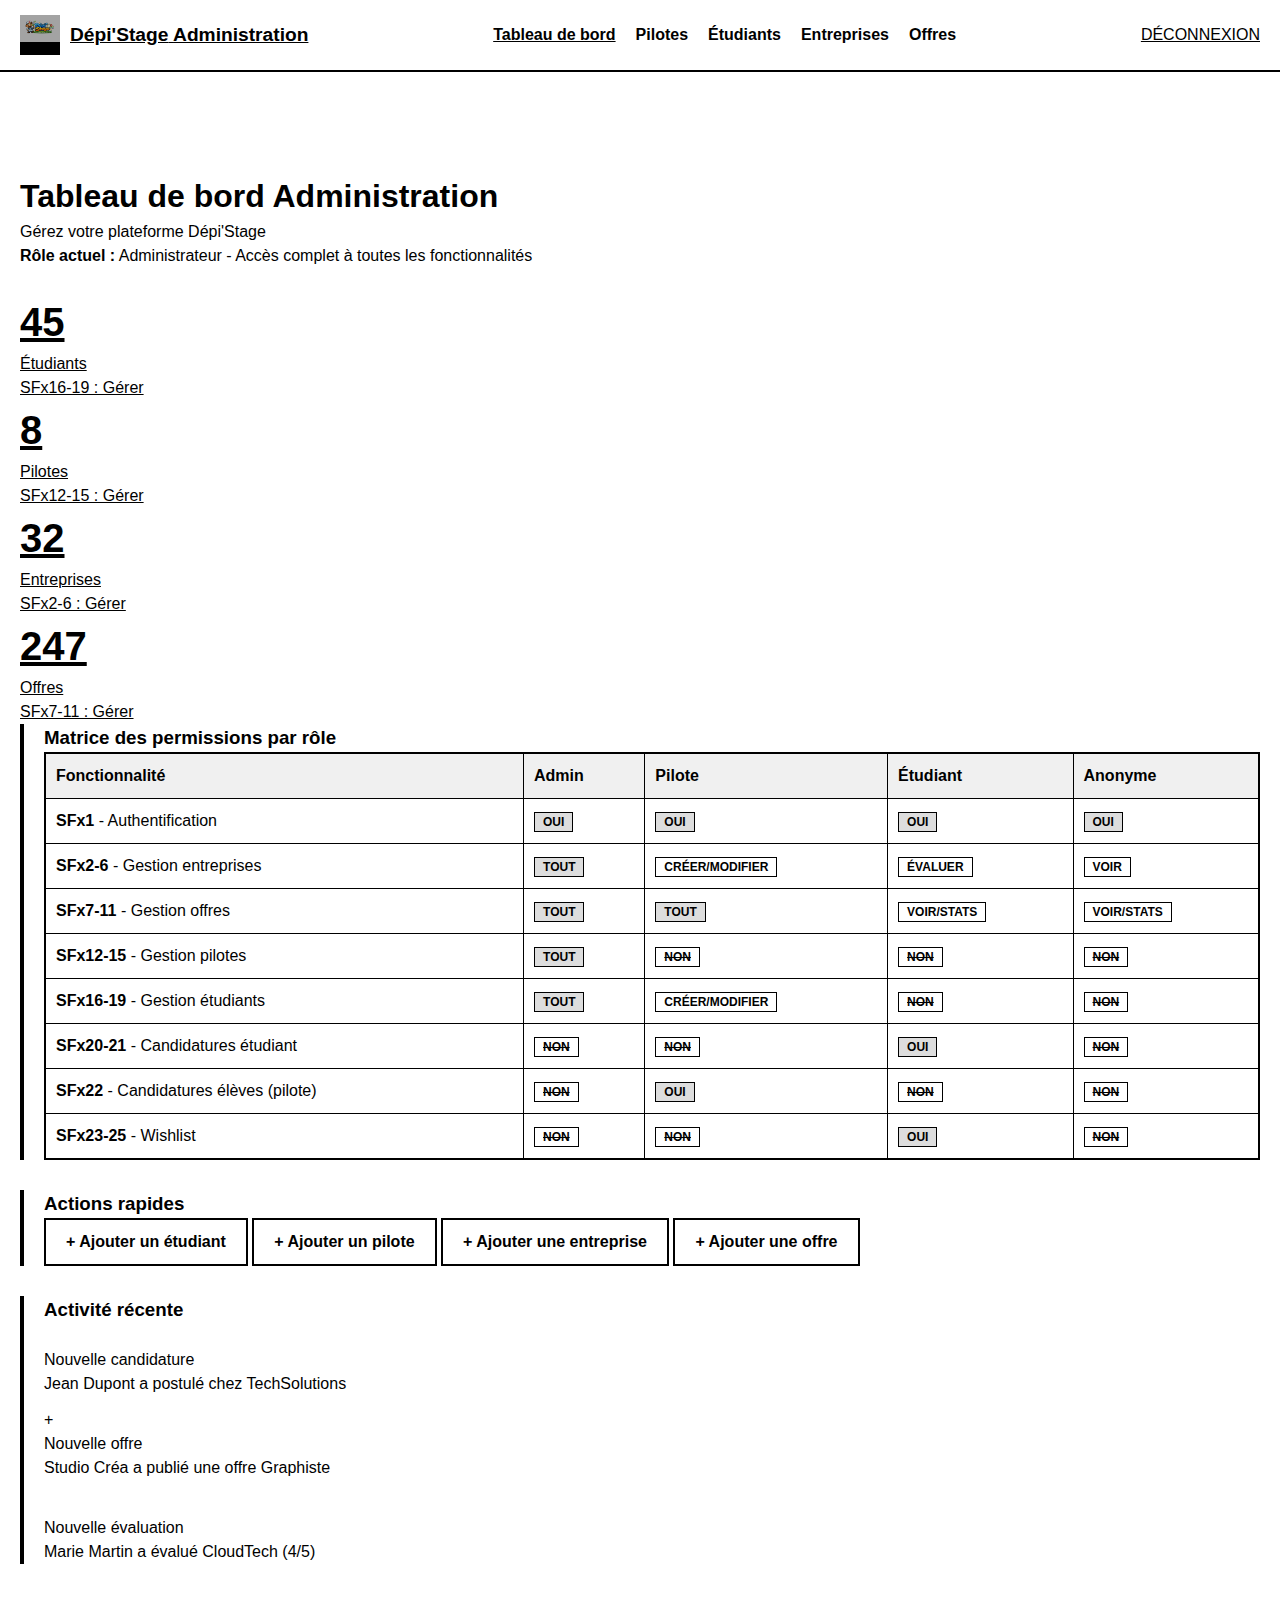
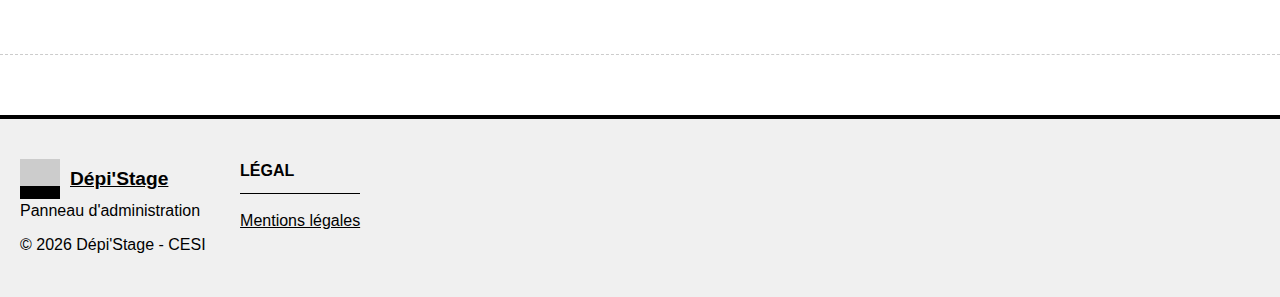
<file: a-dashboard.html>
<!DOCTYPE html>
<html lang="fr" data-theme="light">

<head>
    <meta charset="UTF-8">
    <meta name="viewport" content="width=device-width, initial-scale=1.0">
    <title>Administration - Dépi'Stage</title>
    <meta name="description" content="Panneau d'administration Dépi'Stage.">
    <link rel="icon" type="image/png" href="logo/depistage.png">
<link rel="stylesheet" href="test-sq.css">
</head>

<body>
    <!-- HEADER -->
    <header class="header">
        <div class="header-inner">
            <a href="dashboard.html" class="logo">
                <div class="logo-icon">
                    <img src="logo/depistage.png" alt="Dépi'Stage Logo">
                </div>
                <div class="logo-text">
                    <span class="brand-name">Dépi'Stage</span>
                    <span class="brand-tagline">Administration</span>
                </div>
            </a>

            <nav class="nav-desktop">
                <ul>
                    <li><a href="a-dashboard.html" class="nav-link active">Tableau de bord</a></li>
                    <li><a href="a-pilotes.html" class="nav-link">Pilotes</a></li>
                    <li><a href="a-etudiants.html" class="nav-link">Étudiants</a></li>
                    <li><a href="a-entreprises.html" class="nav-link">Entreprises</a></li>
                    <li><a href="a-offres.html" class="nav-link">Offres</a></li>
                </ul>
            </nav>

            <div class="header-actions">
                <a href="login.html" class="btn-connexion">DÉCONNEXION</a>
            </div>
        </div>
    </header>

    <!-- MAIN CONTENT -->
    <main class="main-content">
        <section class="section">
            <div class="container">
                <div class="page-header">
                    <h1 class="page-title">Tableau de bord Administration</h1>
                    <p class="page-subtitle">Gérez votre plateforme Dépi'Stage</p>
                </div>

                <!-- Matrice des permissions -->
                <div class="alert alert-info" style="margin-bottom: 24px;">
                    <strong>Rôle actuel :</strong> Administrateur - Accès complet à toutes les fonctionnalités
                </div>

                <!-- Stats Cards avec liens -->
                <div class="admin-stats">
                    <a href="a-etudiants.html" class="stat-card">
                        <div class="stat-number">45</div>
                        <div class="stat-label">Étudiants</div>
                        <span class="stat-action">SFx16-19 : Gérer</span>
                    </a>
                    <a href="a-pilotes.html" class="stat-card">
                        <div class="stat-number">8</div>
                        <div class="stat-label">Pilotes</div>
                        <span class="stat-action">SFx12-15 : Gérer</span>
                    </a>
                    <a href="a-entreprises.html" class="stat-card">
                        <div class="stat-number">32</div>
                        <div class="stat-label">Entreprises</div>
                        <span class="stat-action">SFx2-6 : Gérer</span>
                    </a>
                    <a href="a-offres.html" class="stat-card">
                        <div class="stat-number">247</div>
                        <div class="stat-label">Offres</div>
                        <span class="stat-action">SFx7-11 : Gérer</span>
                    </a>
                </div>

                <!-- Fonctionnalités par rôle -->
                <div class="detail-section">
                    <h3>Matrice des permissions par rôle</h3>
                    <div class="table-container">
                        <table class="table">
                            <thead>
                                <tr>
                                    <th>Fonctionnalité</th>
                                    <th>Admin</th>
                                    <th>Pilote</th>
                                    <th>Étudiant</th>
                                    <th>Anonyme</th>
                                </tr>
                            </thead>
                            <tbody>
                                <tr>
                                    <td><strong>SFx1</strong> - Authentification</td>
                                    <td><span class="status status-accepted">Oui</span></td>
                                    <td><span class="status status-accepted">Oui</span></td>
                                    <td><span class="status status-accepted">Oui</span></td>
                                    <td><span class="status status-accepted">Oui</span></td>
                                </tr>
                                <tr>
                                    <td><strong>SFx2-6</strong> - Gestion entreprises</td>
                                    <td><span class="status status-accepted">Tout</span></td>
                                    <td><span class="status status-pending">Créer/Modifier</span></td>
                                    <td><span class="status status-pending">Évaluer</span></td>
                                    <td><span class="status status-pending">Voir</span></td>
                                </tr>
                                <tr>
                                    <td><strong>SFx7-11</strong> - Gestion offres</td>
                                    <td><span class="status status-accepted">Tout</span></td>
                                    <td><span class="status status-accepted">Tout</span></td>
                                    <td><span class="status status-pending">Voir/Stats</span></td>
                                    <td><span class="status status-pending">Voir/Stats</span></td>
                                </tr>
                                <tr>
                                    <td><strong>SFx12-15</strong> - Gestion pilotes</td>
                                    <td><span class="status status-accepted">Tout</span></td>
                                    <td><span class="status status-rejected">Non</span></td>
                                    <td><span class="status status-rejected">Non</span></td>
                                    <td><span class="status status-rejected">Non</span></td>
                                </tr>
                                <tr>
                                    <td><strong>SFx16-19</strong> - Gestion étudiants</td>
                                    <td><span class="status status-accepted">Tout</span></td>
                                    <td><span class="status status-pending">Créer/Modifier</span></td>
                                    <td><span class="status status-rejected">Non</span></td>
                                    <td><span class="status status-rejected">Non</span></td>
                                </tr>
                                <tr>
                                    <td><strong>SFx20-21</strong> - Candidatures étudiant</td>
                                    <td><span class="status status-rejected">Non</span></td>
                                    <td><span class="status status-rejected">Non</span></td>
                                    <td><span class="status status-accepted">Oui</span></td>
                                    <td><span class="status status-rejected">Non</span></td>
                                </tr>
                                <tr>
                                    <td><strong>SFx22</strong> - Candidatures élèves (pilote)</td>
                                    <td><span class="status status-rejected">Non</span></td>
                                    <td><span class="status status-accepted">Oui</span></td>
                                    <td><span class="status status-rejected">Non</span></td>
                                    <td><span class="status status-rejected">Non</span></td>
                                </tr>
                                <tr>
                                    <td><strong>SFx23-25</strong> - Wishlist</td>
                                    <td><span class="status status-rejected">Non</span></td>
                                    <td><span class="status status-rejected">Non</span></td>
                                    <td><span class="status status-accepted">Oui</span></td>
                                    <td><span class="status status-rejected">Non</span></td>
                                </tr>
                            </tbody>
                        </table>
                    </div>
                </div>

                <!-- Quick Actions -->
                <div class="detail-section">
                    <h3>Actions rapides</h3>
                    <div class="quick-actions">
                        <a href="a-etudiants.html" class="btn btn-outline">+ Ajouter un étudiant</a>
                        <a href="a-pilotes.html" class="btn btn-outline">+ Ajouter un pilote</a>
                        <a href="a-entreprises.html" class="btn btn-outline">+ Ajouter une entreprise</a>
                        <a href="a-offres.html" class="btn btn-outline">+ Ajouter une offre</a>
                    </div>
                </div>

                <!-- Recent Activity -->
                <div class="detail-section">
                    <h3>Activité récente</h3>
                    <div style="display: flex; flex-direction: column; gap: 12px;">
                        <div class="candidature-card">
                            <div class="company-logo" style="background: var(--success); color: white;">OK</div>
                            <div class="candidature-info">
                                <div class="candidature-title">Nouvelle candidature</div>
                                <div class="candidature-company">Jean Dupont a postulé chez TechSolutions</div>
                            </div>
                        </div>
                        <div class="candidature-card">
                            <div class="company-logo" style="background: var(--primary); color: var(--black);">+</div>
                            <div class="candidature-info">
                                <div class="candidature-title">Nouvelle offre</div>
                                <div class="candidature-company">Studio Créa a publié une offre Graphiste</div>
                            </div>
                        </div>
                        <div class="candidature-card">
                            <div class="company-logo" style="background: var(--warning); color: white;">*</div>
                            <div class="candidature-info">
                                <div class="candidature-title">Nouvelle évaluation</div>
                                <div class="candidature-company">Marie Martin a évalué CloudTech (4/5)</div>
                            </div>
                        </div>
                    </div>
                </div>
            </div>
        </section>
    </main>

    <!-- FOOTER -->
    <footer class="footer">
        <div class="container">
            <div class="footer-content">
                <div class="footer-brand">
                    <a href="dashboard.html" class="logo">
                        <div class="logo-icon">
                            <img src="logo/depistage.png" alt="Dépi'Stage Logo"
                                style="filter: brightness(0) invert(1);">
                        </div>
                        <span>Dépi'Stage</span>
                    </a>
                    <p class="footer-text">Panneau d'administration</p>
                </div>
                <div class="footer-links">
                    <div class="footer-column">
                        <h4>Légal</h4>
                        <ul>
                            <li><a href="mentions.html">Mentions légales</a></li>
                        </ul>
                    </div>
                </div>
            </div>
            <div class="footer-bottom">
                <p class="footer-copy">© 2026 Dépi'Stage - CESI</p>
            </div>
        </div>
    </footer>
</body>

</html>
</file>
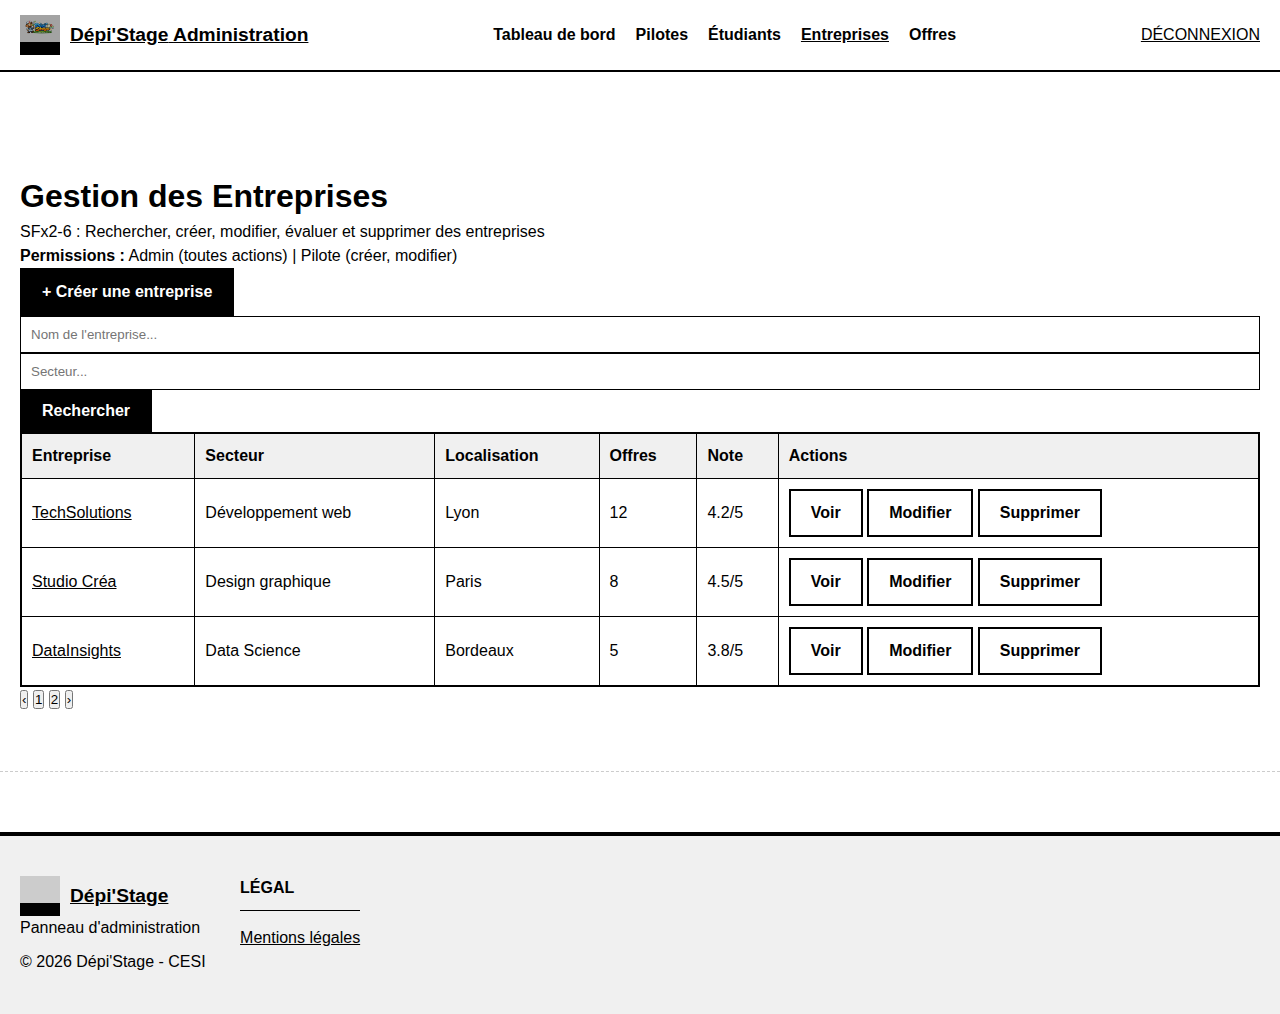
<file: a-entreprises.html>
<!DOCTYPE html>
<html lang="fr" data-theme="light">

<head>
    <meta charset="UTF-8">
    <meta name="viewport" content="width=device-width, initial-scale=1.0">
    <title>Gestion des Entreprises - Dépi'Stage</title>
    <meta name="description" content="Administration des entreprises partenaires - Dépi'Stage">
    <link rel="icon" type="image/png" href="logo/depistage.png">
<link rel="stylesheet" href="test-sq.css">
</head>

<body>
    <!-- HEADER -->
    <header class="header">
        <div class="header-inner">
            <a href="dashboard.html" class="logo">
                <div class="logo-icon">
                    <img src="logo/depistage.png" alt="Dépi'Stage Logo">
                </div>
                <div class="logo-text">
                    <span class="brand-name">Dépi'Stage</span>
                    <span class="brand-tagline">Administration</span>
                </div>
            </a>

            <nav class="nav-desktop">
                <ul>
                    <li><a href="a-dashboard.html" class="nav-link">Tableau de bord</a></li>
                    <li><a href="a-pilotes.html" class="nav-link">Pilotes</a></li>
                    <li><a href="a-etudiants.html" class="nav-link">Étudiants</a></li>
                    <li><a href="a-entreprises.html" class="nav-link active">Entreprises</a></li>
                    <li><a href="a-offres.html" class="nav-link">Offres</a></li>
                </ul>
            </nav>

            <div class="header-actions">
                <a href="login.html" class="btn-connexion">DÉCONNEXION</a>
            </div>
        </div>
    </header>

    <!-- MAIN CONTENT -->
    <main class="main-content">
        <section class="section">
            <div class="container">
                <div class="page-header">
                    <h1 class="page-title">Gestion des Entreprises</h1>
                    <p class="page-subtitle">SFx2-6 : Rechercher, créer, modifier, évaluer et supprimer des entreprises
                    </p>
                </div>

                <!-- Info permission -->
                <div class="alert alert-info">
                    <strong>Permissions :</strong> Admin (toutes actions) | Pilote (créer, modifier)
                </div>

                <!-- SFx3 : Bouton Créer -->
                <div class="action-bar">
                    <a href="a-entreprises-creer.html" class="btn btn-primary">+ Créer une entreprise</a>
                </div>

                <!-- SFx2 : Recherche -->
                <div class="search-bar">
                    <input type="text" class="form-input" placeholder="Nom de l'entreprise...">
                    <input type="text" class="form-input" placeholder="Secteur...">
                    <button class="btn btn-primary">Rechercher</button>
                </div>

                <!-- Liste des entreprises -->
                <div class="table-container">
                    <table class="table">
                        <thead>
                            <tr>
                                <th>Entreprise</th>
                                <th>Secteur</th>
                                <th>Localisation</th>
                                <th>Offres</th>
                                <th>Note</th>
                                <th>Actions</th>
                            </tr>
                        </thead>
                        <tbody>
                            <tr>
                                <td><a href="entreprise-detail.html">TechSolutions</a></td>
                                <td>Développement web</td>
                                <td>Lyon</td>
                                <td>12</td>
                                <td>4.2/5</td>
                                <td>
                                    <a href="entreprise-detail.html" class="btn btn-outline btn-sm">Voir</a>
                                    <a href="a-entreprises-modifier.html" class="btn btn-outline btn-sm">Modifier</a>
                                    <a href="a-entreprises-supprimer.html" class="btn btn-danger btn-sm">Supprimer</a>
                                </td>
                            </tr>
                            <tr>
                                <td><a href="entreprise-detail.html">Studio Créa</a></td>
                                <td>Design graphique</td>
                                <td>Paris</td>
                                <td>8</td>
                                <td>4.5/5</td>
                                <td>
                                    <a href="entreprise-detail.html" class="btn btn-outline btn-sm">Voir</a>
                                    <a href="a-entreprises-modifier.html" class="btn btn-outline btn-sm">Modifier</a>
                                    <a href="a-entreprises-supprimer.html" class="btn btn-danger btn-sm">Supprimer</a>
                                </td>
                            </tr>
                            <tr>
                                <td><a href="entreprise-detail.html">DataInsights</a></td>
                                <td>Data Science</td>
                                <td>Bordeaux</td>
                                <td>5</td>
                                <td>3.8/5</td>
                                <td>
                                    <a href="entreprise-detail.html" class="btn btn-outline btn-sm">Voir</a>
                                    <a href="a-entreprises-modifier.html" class="btn btn-outline btn-sm">Modifier</a>
                                    <a href="a-entreprises-supprimer.html" class="btn btn-danger btn-sm">Supprimer</a>
                                </td>
                            </tr>
                        </tbody>
                    </table>
                </div>

                <!-- SFx27 : Pagination -->
                <div class="pagination">
                    <button class="pagination-btn disabled">&lsaquo;</button>
                    <button class="pagination-btn active">1</button>
                    <button class="pagination-btn">2</button>
                    <button class="pagination-btn">&rsaquo;</button>
                </div>
            </div>
        </section>
    </main>

    <!-- FOOTER -->
    <footer class="footer">
        <div class="container">
            <div class="footer-content">
                <div class="footer-brand">
                    <a href="dashboard.html" class="logo">
                        <div class="logo-icon">
                            <img src="logo/depistage.png" alt="Dépi'Stage Logo"
                                style="filter: brightness(0) invert(1);">
                        </div>
                        <span>Dépi'Stage</span>
                    </a>
                    <p class="footer-text">Panneau d'administration</p>
                </div>
                <div class="footer-links">
                    <div class="footer-column">
                        <h4>Légal</h4>
                        <ul>
                            <li><a href="mentions.html">Mentions légales</a></li>
                        </ul>
                    </div>
                </div>
            </div>
            <div class="footer-bottom">
                <p class="footer-copy">© 2026 Dépi'Stage - CESI</p>
            </div>
        </div>
    </footer>
</body>

</html>
</file>
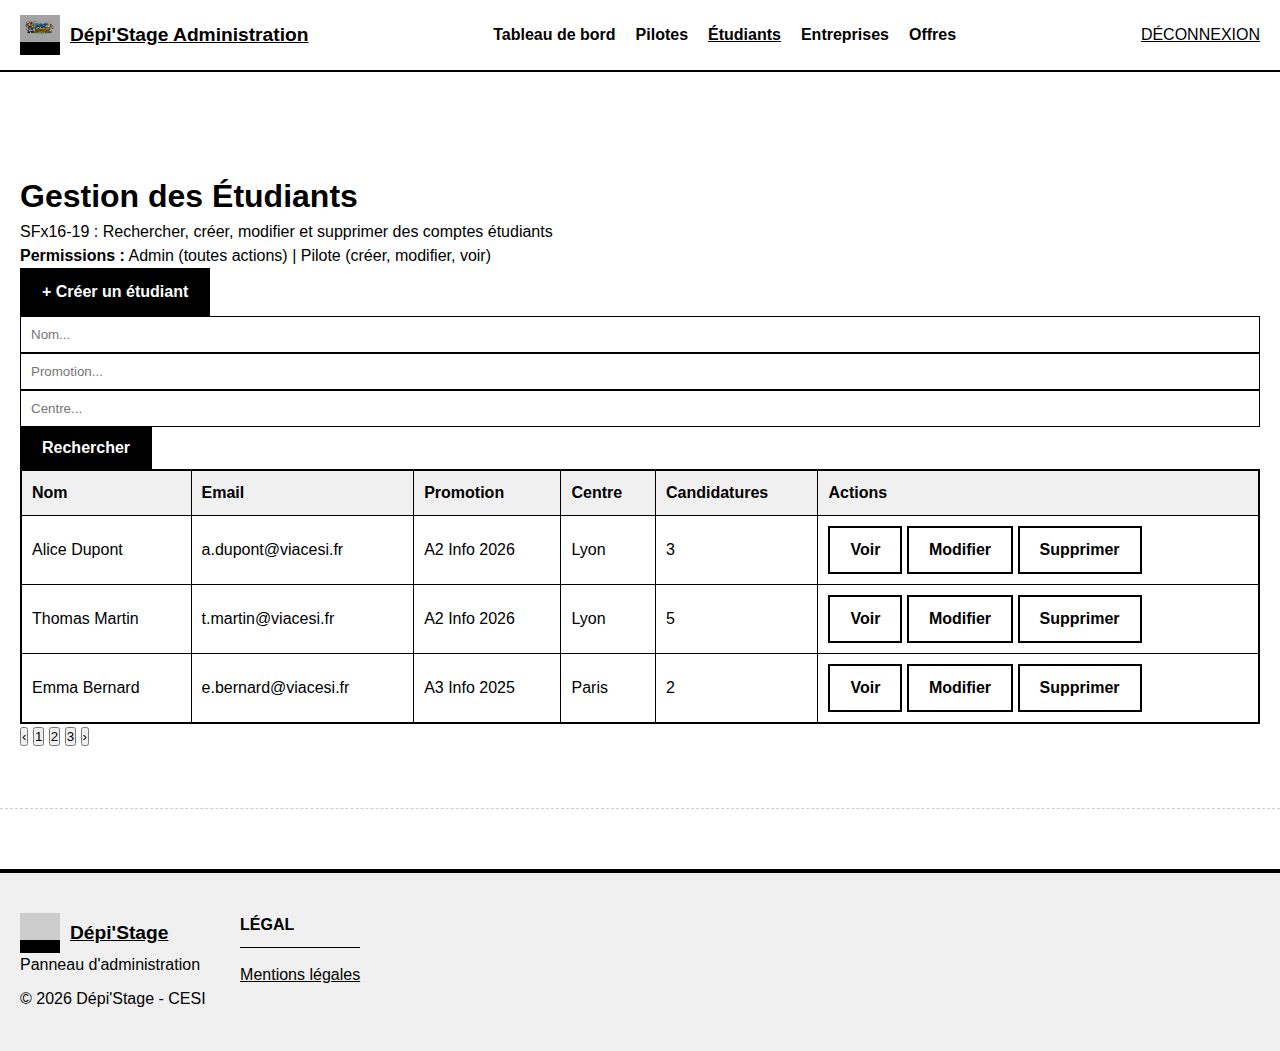
<file: a-etudiants.html>
<!DOCTYPE html>
<html lang="fr" data-theme="light">

<head>
    <meta charset="UTF-8">
    <meta name="viewport" content="width=device-width, initial-scale=1.0">
    <title>Gestion des Étudiants - Dépi'Stage</title>
    <meta name="description" content="Administration des comptes étudiants - Dépi'Stage">
    <link rel="icon" type="image/png" href="logo/depistage.png">
<link rel="stylesheet" href="test-sq.css">
</head>

<body>
    <!-- HEADER -->
    <header class="header">
        <div class="header-inner">
            <a href="dashboard.html" class="logo">
                <div class="logo-icon">
                    <img src="logo/depistage.png" alt="Dépi'Stage Logo">
                </div>
                <div class="logo-text">
                    <span class="brand-name">Dépi'Stage</span>
                    <span class="brand-tagline">Administration</span>
                </div>
            </a>

            <nav class="nav-desktop">
                <ul>
                    <li><a href="a-dashboard.html" class="nav-link">Tableau de bord</a></li>
                    <li><a href="a-pilotes.html" class="nav-link">Pilotes</a></li>
                    <li><a href="a-etudiants.html" class="nav-link active">Étudiants</a></li>
                    <li><a href="a-entreprises.html" class="nav-link">Entreprises</a></li>
                    <li><a href="a-offres.html" class="nav-link">Offres</a></li>
                </ul>
            </nav>

            <div class="header-actions">
                <a href="login.html" class="btn-connexion">DÉCONNEXION</a>
            </div>
        </div>
    </header>

    <!-- MAIN CONTENT -->
    <main class="main-content">
        <section class="section">
            <div class="container">
                <div class="page-header">
                    <h1 class="page-title">Gestion des Étudiants</h1>
                    <p class="page-subtitle">SFx16-19 : Rechercher, créer, modifier et supprimer des comptes étudiants
                    </p>
                </div>

                <!-- Info permission -->
                <div class="alert alert-info">
                    <strong>Permissions :</strong> Admin (toutes actions) | Pilote (créer, modifier, voir)
                </div>

                <!-- SFx17 : Bouton Créer -->
                <div class="action-bar">
                    <a href="a-etudiants-creer.html" class="btn btn-primary">+ Créer un étudiant</a>
                </div>

                <!-- SFx16 : Recherche multi-critères -->
                <div class="search-bar">
                    <input type="text" class="form-input" placeholder="Nom...">
                    <input type="text" class="form-input" placeholder="Promotion...">
                    <input type="text" class="form-input" placeholder="Centre...">
                    <button class="btn btn-primary">Rechercher</button>
                </div>

                <!-- Liste des étudiants -->
                <div class="table-container">
                    <table class="table">
                        <thead>
                            <tr>
                                <th>Nom</th>
                                <th>Email</th>
                                <th>Promotion</th>
                                <th>Centre</th>
                                <th>Candidatures</th>
                                <th>Actions</th>
                            </tr>
                        </thead>
                        <tbody>
                            <tr>
                                <td>Alice Dupont</td>
                                <td>a.dupont@viacesi.fr</td>
                                <td>A2 Info 2026</td>
                                <td>Lyon</td>
                                <td>3</td>
                                <td>
                                    <a href="a-etudiants-voir.html" class="btn btn-outline btn-sm">Voir</a>
                                    <a href="a-etudiants-modifier.html" class="btn btn-outline btn-sm">Modifier</a>
                                    <a href="a-etudiants-supprimer.html" class="btn btn-danger btn-sm"
                                        data-admin-only>Supprimer</a>
                                </td>
                            </tr>
                            <tr>
                                <td>Thomas Martin</td>
                                <td>t.martin@viacesi.fr</td>
                                <td>A2 Info 2026</td>
                                <td>Lyon</td>
                                <td>5</td>
                                <td>
                                    <a href="a-etudiants-voir.html" class="btn btn-outline btn-sm">Voir</a>
                                    <a href="a-etudiants-modifier.html" class="btn btn-outline btn-sm">Modifier</a>
                                    <a href="a-etudiants-supprimer.html" class="btn btn-danger btn-sm"
                                        data-admin-only>Supprimer</a>
                                </td>
                            </tr>
                            <tr>
                                <td>Emma Bernard</td>
                                <td>e.bernard@viacesi.fr</td>
                                <td>A3 Info 2025</td>
                                <td>Paris</td>
                                <td>2</td>
                                <td>
                                    <a href="a-etudiants-voir.html" class="btn btn-outline btn-sm">Voir</a>
                                    <a href="a-etudiants-modifier.html" class="btn btn-outline btn-sm">Modifier</a>
                                    <a href="a-etudiants-supprimer.html" class="btn btn-danger btn-sm"
                                        data-admin-only>Supprimer</a>
                                </td>
                            </tr>
                        </tbody>
                    </table>
                </div>

                <!-- SFx27 : Pagination -->
                <div class="pagination">
                    <button class="pagination-btn disabled">&lsaquo;</button>
                    <button class="pagination-btn active">1</button>
                    <button class="pagination-btn">2</button>
                    <button class="pagination-btn">3</button>
                    <button class="pagination-btn">&rsaquo;</button>
                </div>
            </div>
        </section>
    </main>

    <!-- FOOTER -->
    <footer class="footer">
        <div class="container">
            <div class="footer-content">
                <div class="footer-brand">
                    <a href="dashboard.html" class="logo">
                        <div class="logo-icon">
                            <img src="logo/depistage.png" alt="Dépi'Stage Logo"
                                style="filter: brightness(0) invert(1);">
                        </div>
                        <span>Dépi'Stage</span>
                    </a>
                    <p class="footer-text">Panneau d'administration</p>
                </div>
                <div class="footer-links">
                    <div class="footer-column">
                        <h4>Légal</h4>
                        <ul>
                            <li><a href="mentions.html">Mentions légales</a></li>
                        </ul>
                    </div>
                </div>
            </div>
            <div class="footer-bottom">
                <p class="footer-copy">© 2026 Dépi'Stage - CESI</p>
            </div>
        </div>
    </footer>
</body>

</html>
</file>
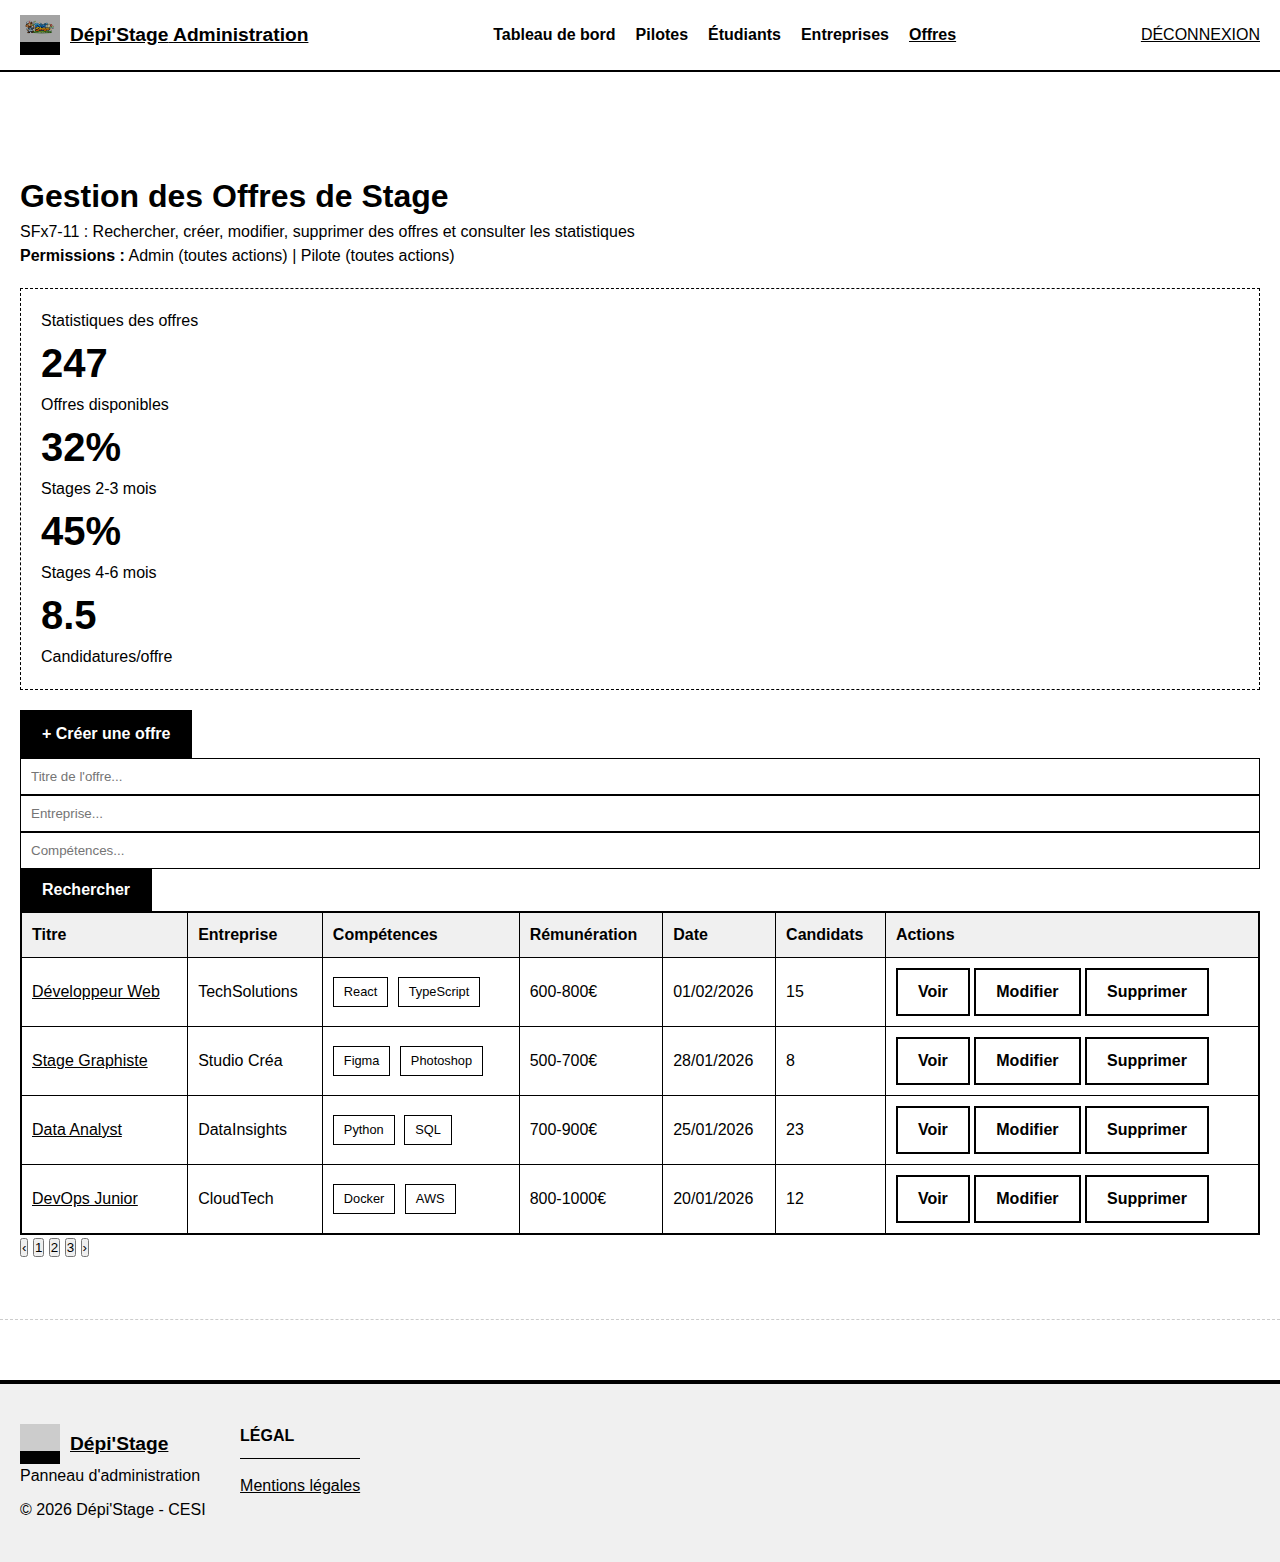
<file: a-offres.html>
<!DOCTYPE html>
<html lang="fr" data-theme="light">

<head>
    <meta charset="UTF-8">
    <meta name="viewport" content="width=device-width, initial-scale=1.0">
    <title>Gestion des Offres - Dépi'Stage</title>
    <meta name="description" content="Administration des offres de stage - Dépi'Stage">
    <link rel="icon" type="image/png" href="logo/depistage.png">
<link rel="stylesheet" href="test-sq.css">
</head>

<body>
    <!-- HEADER -->
    <header class="header">
        <div class="header-inner">
            <a href="dashboard.html" class="logo">
                <div class="logo-icon">
                    <img src="logo/depistage.png" alt="Dépi'Stage Logo">
                </div>
                <div class="logo-text">
                    <span class="brand-name">Dépi'Stage</span>
                    <span class="brand-tagline">Administration</span>
                </div>
            </a>

            <nav class="nav-desktop">
                <ul>
                    <li><a href="a-dashboard.html" class="nav-link">Tableau de bord</a></li>
                    <li><a href="a-pilotes.html" class="nav-link">Pilotes</a></li>
                    <li><a href="a-etudiants.html" class="nav-link">Étudiants</a></li>
                    <li><a href="a-entreprises.html" class="nav-link">Entreprises</a></li>
                    <li><a href="a-offres.html" class="nav-link active">Offres</a></li>
                </ul>
            </nav>

            <div class="header-actions">
                <a href="login.html" class="btn-connexion">DÉCONNEXION</a>
            </div>
        </div>
    </header>

    <!-- MAIN CONTENT -->
    <main class="main-content">
        <section class="section">
            <div class="container">
                <div class="page-header">
                    <h1 class="page-title">Gestion des Offres de Stage</h1>
                    <p class="page-subtitle">SFx7-11 : Rechercher, créer, modifier, supprimer des offres et consulter
                        les statistiques</p>
                </div>

                <!-- Info permission -->
                <div class="alert alert-info">
                    <strong>Permissions :</strong> Admin (toutes actions) | Pilote (toutes actions)
                </div>

                <!-- SFx11 : Statistiques des offres -->
                <div class="stats-carousel">
                    <div class="carousel-header">Statistiques des offres</div>
                    <div class="admin-stats">
                        <div class="stat-card">
                            <div class="stat-number">247</div>
                            <div class="stat-label">Offres disponibles</div>
                        </div>
                        <div class="stat-card">
                            <div class="stat-number">32%</div>
                            <div class="stat-label">Stages 2-3 mois</div>
                        </div>
                        <div class="stat-card">
                            <div class="stat-number">45%</div>
                            <div class="stat-label">Stages 4-6 mois</div>
                        </div>
                        <div class="stat-card">
                            <div class="stat-number">8.5</div>
                            <div class="stat-label">Candidatures/offre</div>
                        </div>
                    </div>
                </div>

                <!-- SFx8 : Actions rapides -->
                <div class="action-bar">
                    <a href="a-offres-creer.html" class="btn btn-primary">+ Créer une offre</a>
                </div>

                <!-- SFx7 : Recherche avec plusieurs critères -->
                <div class="search-bar">
                    <input type="text" class="form-input" placeholder="Titre de l'offre...">
                    <input type="text" class="form-input" placeholder="Entreprise...">
                    <input type="text" class="form-input" placeholder="Compétences...">
                    <button class="btn btn-primary">Rechercher</button>
                </div>

                <!-- Liste des offres -->
                <div class="table-container">
                    <table class="table">
                        <thead>
                            <tr>
                                <th>Titre</th>
                                <th>Entreprise</th>
                                <th>Compétences</th>
                                <th>Rémunération</th>
                                <th>Date</th>
                                <th>Candidats</th>
                                <th>Actions</th>
                            </tr>
                        </thead>
                        <tbody>
                            <tr>
                                <td><a href="e-offre-detail.html">Développeur Web</a></td>
                                <td>TechSolutions</td>
                                <td>
                                    <span class="tag">React</span>
                                    <span class="tag">TypeScript</span>
                                </td>
                                <td>600-800€</td>
                                <td>01/02/2026</td>
                                <td>15</td>
                                <td>
                                    <a href="e-offre-detail.html" class="btn btn-outline btn-sm">Voir</a>
                                    <a href="a-offres-modifier.html" class="btn btn-outline btn-sm">Modifier</a>
                                    <a href="a-offres-supprimer.html" class="btn btn-danger btn-sm">Supprimer</a>
                                </td>
                            </tr>
                            <tr>
                                <td><a href="e-offre-detail.html">Stage Graphiste</a></td>
                                <td>Studio Créa</td>
                                <td>
                                    <span class="tag">Figma</span>
                                    <span class="tag">Photoshop</span>
                                </td>
                                <td>500-700€</td>
                                <td>28/01/2026</td>
                                <td>8</td>
                                <td>
                                    <a href="e-offre-detail.html" class="btn btn-outline btn-sm">Voir</a>
                                    <a href="a-offres-modifier.html" class="btn btn-outline btn-sm">Modifier</a>
                                    <a href="a-offres-supprimer.html" class="btn btn-danger btn-sm">Supprimer</a>
                                </td>
                            </tr>
                            <tr>
                                <td><a href="e-offre-detail.html">Data Analyst</a></td>
                                <td>DataInsights</td>
                                <td>
                                    <span class="tag">Python</span>
                                    <span class="tag">SQL</span>
                                </td>
                                <td>700-900€</td>
                                <td>25/01/2026</td>
                                <td>23</td>
                                <td>
                                    <a href="e-offre-detail.html" class="btn btn-outline btn-sm">Voir</a>
                                    <a href="a-offres-modifier.html" class="btn btn-outline btn-sm">Modifier</a>
                                    <a href="a-offres-supprimer.html" class="btn btn-danger btn-sm">Supprimer</a>
                                </td>
                            </tr>
                            <tr>
                                <td><a href="e-offre-detail.html">DevOps Junior</a></td>
                                <td>CloudTech</td>
                                <td>
                                    <span class="tag">Docker</span>
                                    <span class="tag">AWS</span>
                                </td>
                                <td>800-1000€</td>
                                <td>20/01/2026</td>
                                <td>12</td>
                                <td>
                                    <a href="e-offre-detail.html" class="btn btn-outline btn-sm">Voir</a>
                                    <a href="a-offres-modifier.html" class="btn btn-outline btn-sm">Modifier</a>
                                    <a href="a-offres-supprimer.html" class="btn btn-danger btn-sm">Supprimer</a>
                                </td>
                            </tr>
                        </tbody>
                    </table>
                </div>

                <!-- SFx27 : Pagination -->
                <div class="pagination">
                    <button class="pagination-btn disabled">&lsaquo;</button>
                    <button class="pagination-btn active">1</button>
                    <button class="pagination-btn">2</button>
                    <button class="pagination-btn">3</button>
                    <button class="pagination-btn">&rsaquo;</button>
                </div>
            </div>
        </section>
    </main>

    <!-- FOOTER -->
    <footer class="footer">
        <div class="container">
            <div class="footer-content">
                <div class="footer-brand">
                    <a href="dashboard.html" class="logo">
                        <div class="logo-icon">
                            <img src="logo/depistage.png" alt="Dépi'Stage Logo"
                                style="filter: brightness(0) invert(1);">
                        </div>
                        <span>Dépi'Stage</span>
                    </a>
                    <p class="footer-text">Panneau d'administration</p>
                </div>
                <div class="footer-links">
                    <div class="footer-column">
                        <h4>Légal</h4>
                        <ul>
                            <li><a href="mentions.html">Mentions légales</a></li>
                        </ul>
                    </div>
                </div>
            </div>
            <div class="footer-bottom">
                <p class="footer-copy">© 2026 Dépi'Stage - CESI</p>
            </div>
        </div>
    </footer>
</body>

</html>
</file>
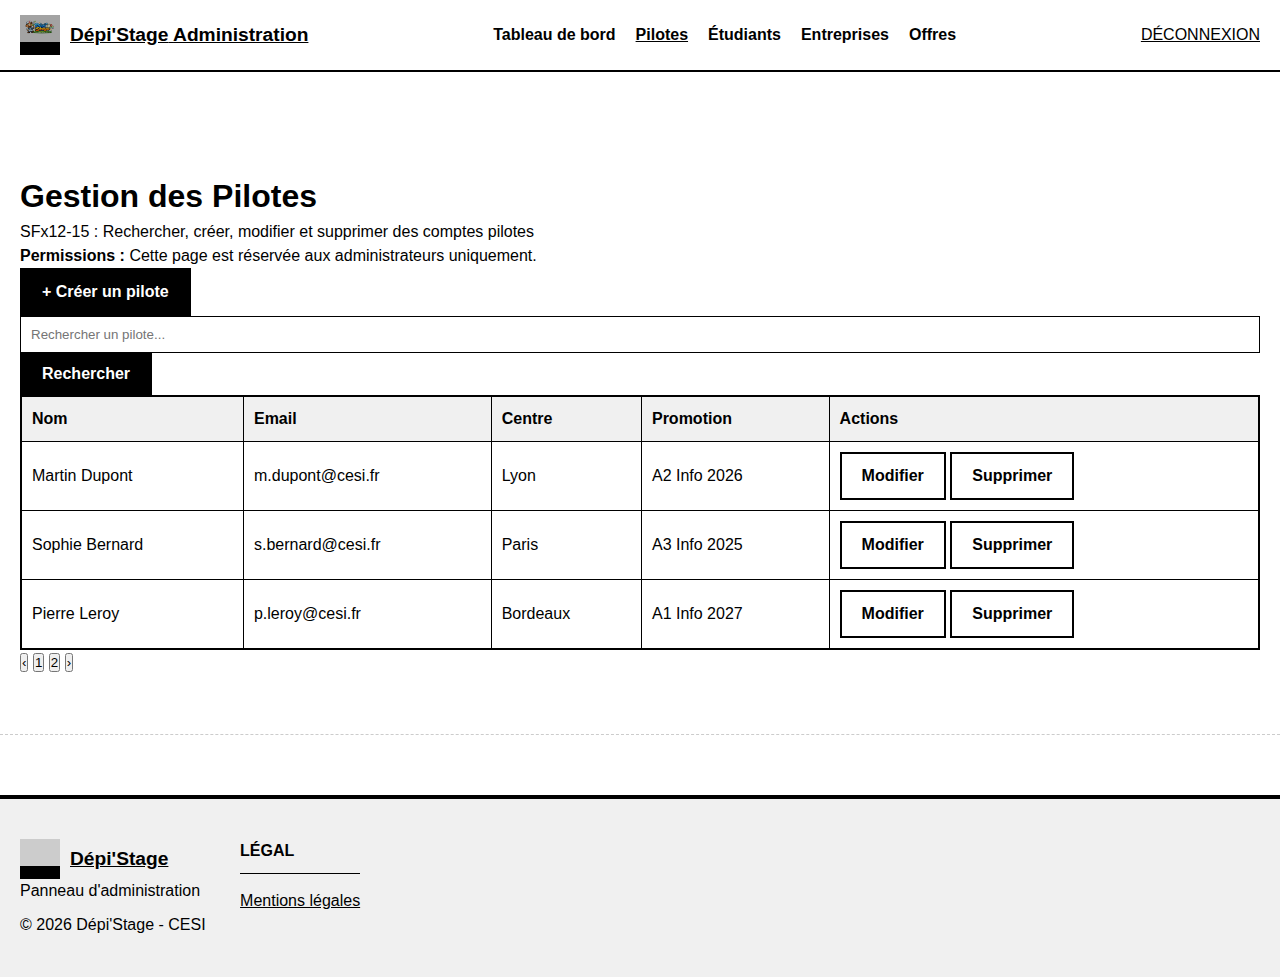
<file: a-pilotes.html>
<!DOCTYPE html>
<html lang="fr" data-theme="light">

<head>
    <meta charset="UTF-8">
    <meta name="viewport" content="width=device-width, initial-scale=1.0">
    <title>Gestion des Pilotes - Dépi'Stage</title>
    <meta name="description" content="Administration des comptes pilotes - Dépi'Stage">
    <link rel="icon" type="image/png" href="logo/depistage.png">
<link rel="stylesheet" href="test-sq.css">
</head>

<body>
    <!-- HEADER -->
    <header class="header">
        <div class="header-inner">
            <a href="dashboard.html" class="logo">
                <div class="logo-icon">
                    <img src="logo/depistage.png" alt="Dépi'Stage Logo">
                </div>
                <div class="logo-text">
                    <span class="brand-name">Dépi'Stage</span>
                    <span class="brand-tagline">Administration</span>
                </div>
            </a>

            <nav class="nav-desktop">
                <ul>
                    <li><a href="a-dashboard.html" class="nav-link">Tableau de bord</a></li>
                    <li><a href="a-pilotes.html" class="nav-link active">Pilotes</a></li>
                    <li><a href="a-etudiants.html" class="nav-link">Étudiants</a></li>
                    <li><a href="a-entreprises.html" class="nav-link">Entreprises</a></li>
                    <li><a href="a-offres.html" class="nav-link">Offres</a></li>
                </ul>
            </nav>

            <div class="header-actions">
                <a href="login.html" class="btn-connexion">DÉCONNEXION</a>
            </div>
        </div>
    </header>

    <!-- MAIN CONTENT -->
    <main class="main-content">
        <section class="section">
            <div class="container">
                <div class="page-header">
                    <h1 class="page-title">Gestion des Pilotes</h1>
                    <p class="page-subtitle">SFx12-15 : Rechercher, créer, modifier et supprimer des comptes pilotes</p>
                </div>

                <!-- Info permission -->
                <div class="alert alert-info">
                    <strong>Permissions :</strong> Cette page est réservée aux administrateurs uniquement.
                </div>

                <!-- SFx13 : Bouton Créer -->
                <div class="action-bar">
                    <a href="a-pilotes-creer.html" class="btn btn-primary">+ Créer un pilote</a>
                </div>

                <!-- SFx12 : Recherche -->
                <div class="search-bar">
                    <input type="text" class="form-input" placeholder="Rechercher un pilote...">
                    <button class="btn btn-primary">Rechercher</button>
                </div>

                <!-- Liste des pilotes -->
                <div class="table-container">
                    <table class="table">
                        <thead>
                            <tr>
                                <th>Nom</th>
                                <th>Email</th>
                                <th>Centre</th>
                                <th>Promotion</th>
                                <th>Actions</th>
                            </tr>
                        </thead>
                        <tbody>
                            <tr>
                                <td>Martin Dupont</td>
                                <td>m.dupont@cesi.fr</td>
                                <td>Lyon</td>
                                <td>A2 Info 2026</td>
                                <td>
                                    <a href="a-pilotes-modifier.html" class="btn btn-outline btn-sm">Modifier</a>
                                    <a href="a-pilotes-supprimer.html" class="btn btn-danger btn-sm">Supprimer</a>
                                </td>
                            </tr>
                            <tr>
                                <td>Sophie Bernard</td>
                                <td>s.bernard@cesi.fr</td>
                                <td>Paris</td>
                                <td>A3 Info 2025</td>
                                <td>
                                    <a href="a-pilotes-modifier.html" class="btn btn-outline btn-sm">Modifier</a>
                                    <a href="a-pilotes-supprimer.html" class="btn btn-danger btn-sm">Supprimer</a>
                                </td>
                            </tr>
                            <tr>
                                <td>Pierre Leroy</td>
                                <td>p.leroy@cesi.fr</td>
                                <td>Bordeaux</td>
                                <td>A1 Info 2027</td>
                                <td>
                                    <a href="a-pilotes-modifier.html" class="btn btn-outline btn-sm">Modifier</a>
                                    <a href="a-pilotes-supprimer.html" class="btn btn-danger btn-sm">Supprimer</a>
                                </td>
                            </tr>
                        </tbody>
                    </table>
                </div>

                <!-- SFx27 : Pagination -->
                <div class="pagination">
                    <button class="pagination-btn disabled">&lsaquo;</button>
                    <button class="pagination-btn active">1</button>
                    <button class="pagination-btn">2</button>
                    <button class="pagination-btn">&rsaquo;</button>
                </div>
            </div>
        </section>
    </main>

    <!-- FOOTER -->
    <footer class="footer">
        <div class="container">
            <div class="footer-content">
                <div class="footer-brand">
                    <a href="dashboard.html" class="logo">
                        <div class="logo-icon">
                            <img src="logo/depistage.png" alt="Dépi'Stage Logo"
                                style="filter: brightness(0) invert(1);">
                        </div>
                        <span>Dépi'Stage</span>
                    </a>
                    <p class="footer-text">Panneau d'administration</p>
                </div>
                <div class="footer-links">
                    <div class="footer-column">
                        <h4>Légal</h4>
                        <ul>
                            <li><a href="mentions.html">Mentions légales</a></li>
                        </ul>
                    </div>
                </div>
            </div>
            <div class="footer-bottom">
                <p class="footer-copy">© 2026 Dépi'Stage - CESI</p>
            </div>
        </div>
    </footer>
</body>

</html>
</file>
<file: test-sq.css>
/* ==========================================================================
   SQUELETTE / WIREFRAME CSS
   Mode "Fil de fer" pour validation de structure.
   Police par défaut, sans textures, contrastes simples.
   ========================================================================== */

/* --- 1. CONFIGURATION DE BASE (Variables simplifiées) --- */
:root {
    --wireframe-black: #000000;
    --wireframe-gray: #CCCCCC;
    --wireframe-light: #F0F0F0;
    --wireframe-white: #FFFFFF;
    
    /* On garde les tailles pour la structure */
    --header-height: 72px;
}

*, *::before, *::after {
    box-sizing: border-box;
    margin: 0;
    padding: 0;
}

body {
    font-family: sans-serif; /* Police système par défaut */
    font-size: 16px;
    line-height: 1.5;
    color: var(--wireframe-black);
    background-color: var(--wireframe-white);
}

a {
    text-decoration: underline;
    color: var(--wireframe-black);
}

img {
    max-width: 100%;
    display: block;
    background: var(--wireframe-gray); /* Placeholder visuel */
    opacity: 0.8;
}

ul, ol {
    list-style: none;
}

/* --- 2. UTILITAIRES DE LAYOUT (A NE PAS TOUCHER) --- */
.container {
    max-width: 1280px;
    margin: 0 auto;
    padding: 0 20px;
}

.grid {
    display: grid;
    gap: 24px;
}
/* Conservation des colonnes pour la mise en page */
.grid-2 { grid-template-columns: 1fr; }
.grid-3 { grid-template-columns: 1fr; }
.grid-4 { grid-template-columns: 1fr; }

@media (min-width: 640px) {
    .grid-2 { grid-template-columns: repeat(2, 1fr); }
    .grid-3 { grid-template-columns: repeat(2, 1fr); }
    .grid-4 { grid-template-columns: repeat(2, 1fr); }
}
@media (min-width: 1024px) {
    .grid-3 { grid-template-columns: repeat(3, 1fr); }
    .grid-4 { grid-template-columns: repeat(4, 1fr); }
}

.section { padding: 60px 0; border-bottom: 1px dashed var(--wireframe-gray); }
.section-header { text-align: center; margin-bottom: 40px; }
.section-title { font-size: 2rem; font-weight: bold; text-transform: uppercase; }
.section-subtitle { font-size: 1.1rem; color: #555; }

/* --- 3. COMPOSANTS GÉNÉRIQUES (BOUTONS, INPUTS) --- */

/* Boutons : Simples rectangles avec bordure */
.btn {
    display: inline-flex;
    align-items: center;
    justify-content: center;
    padding: 10px 20px;
    border: 2px solid var(--wireframe-black);
    background: var(--wireframe-white);
    font-weight: bold;
    cursor: pointer;
    text-decoration: none;
    font-size: 1rem;
}

.btn:hover {
    background: var(--wireframe-black);
    color: var(--wireframe-white);
}

.btn-primary { background: var(--wireframe-black); color: var(--wireframe-white); }
.btn-block { width: 100%; display: flex; }

/* Formulaires : Champs très visibles */
.form-group { margin-bottom: 15px; }
.form-label { display: block; margin-bottom: 5px; font-weight: bold; }
.form-input, .form-select, .form-textarea {
    width: 100%;
    padding: 10px;
    border: 1px solid var(--wireframe-black);
    background: var(--wireframe-white);
    border-radius: 0; /* Pas d'arrondi */
    font-family: inherit;
}

/* Cards : Contours simples */
.card {
    border: 1px solid var(--wireframe-black);
    padding: 20px;
    background: var(--wireframe-white);
}
.card-header, .card-footer { display: flex; justify-content: space-between; align-items: center; }
.card-image {
    height: 150px;
    background-color: var(--wireframe-gray);
    display: flex;
    align-items: center;
    justify-content: center;
    border: 1px dashed var(--wireframe-black);
    margin-bottom: 15px;
}

/* Tags & Badges */
.tag {
    display: inline-block;
    border: 1px solid var(--wireframe-black);
    padding: 4px 10px;
    font-size: 0.8rem;
    margin-right: 5px;
}
.badge {
    background: var(--wireframe-black);
    color: white;
    padding: 2px 6px;
    font-size: 0.7rem;
    border-radius: 50%;
}

/* --- 4. HEADER & NAVIGATION --- */
.header {
    position: fixed;
    top: 0; left: 0; right: 0;
    height: var(--header-height);
    background: var(--wireframe-white);
    border-bottom: 2px solid var(--wireframe-black);
    z-index: 1000;
}

.header-inner {
    display: flex;
    align-items: center;
    justify-content: space-between;
    height: 100%;
    max-width: 1280px;
    margin: 0 auto;
    padding: 0 20px;
}

.logo { font-weight: bold; font-size: 1.2rem; display: flex; align-items: center; gap: 10px; }
.logo-icon { width: 40px; height: 40px; background: var(--wireframe-black); } /* Placeholder logo */

.nav-desktop ul { display: flex; gap: 20px; }
.nav-link { text-decoration: none; font-weight: bold; }
.nav-link.active { text-decoration: underline; }

.header-actions { display: flex; gap: 10px; align-items: center; }
.mobile-nav { display: none; } /* On cache le menu mobile par défaut sur desktop */

/* Burger Menu */
.burger-menu {
    width: 40px; height: 40px;
    border: 1px solid var(--wireframe-black);
    display: flex; flex-direction: column; 
    justify-content: center; align-items: center; gap: 4px;
}
.burger-menu span { width: 20px; height: 2px; background: black; }

@media (max-width: 768px) {
    .nav-desktop { display: none; }
    .mobile-nav.active {
        display: block; position: fixed; top: 72px; left: 0; right: 0; bottom: 0;
        background: white; padding: 20px; border-top: 1px solid black;
    }
}

/* --- 5. PAGES SPÉCIFIQUES & SECTIONS --- */

/* Page Login */
.login-page {
    min-height: 100vh;
    display: flex; align-items: center; justify-content: center;
    background: var(--wireframe-light); /* Fond gris léger pour distinguer la page */
}
.login-container {
    width: 100%; max-width: 400px;
    border: 2px solid var(--wireframe-black);
    background: white;
    padding: 40px;
}

/* Hero Section (Bandeau principal) */
.hero {
    background: var(--wireframe-light);
    border-bottom: 2px solid var(--wireframe-black);
    padding: 80px 20px;
    text-align: center;
}
.hero-title { font-size: 2.5rem; margin-bottom: 20px; }
.hero-subtitle { font-size: 1.25rem; margin-bottom: 40px; color: #444; }

/* Search Box */
.search-box {
    border: 2px solid var(--wireframe-black);
    padding: 20px;
    background: white;
    margin-top: 20px;
}
.search-box-inline { display: flex; gap: 10px; flex-wrap: wrap; }
.search-box-inline .form-group { flex: 1; margin: 0; }

/* Stats Carousel */
.stats-carousel {
    border: 1px dashed var(--wireframe-black);
    padding: 20px; margin: 20px 0;
}
.carousel-container { display: flex; align-items: center; gap: 20px; }
.carousel-content {
    flex: 1; text-align: center;
    border: 1px solid var(--wireframe-black);
    padding: 20px;
}
.stat-number { font-size: 2.5rem; font-weight: bold; }

/* Offer Cards (Offres d'emploi) */
.offer-card {
    border: 1px solid var(--wireframe-black);
    padding: 15px;
    margin-bottom: 15px;
    position: relative;
}
.offer-card:hover { background: var(--wireframe-light); }
.offer-card-header { display: flex; justify-content: space-between; }
.offer-image { height: 100px; background: var(--wireframe-gray); margin: 10px 0; }

/* Page Détail */
.detail-header {
    border: 2px solid var(--wireframe-black);
    padding: 30px; margin-bottom: 30px;
    background: var(--wireframe-light);
}
.detail-meta { display: flex; gap: 20px; border-top: 1px solid black; padding-top: 15px; margin-top: 15px; }
.detail-section { margin-bottom: 30px; border-left: 4px solid var(--wireframe-black); padding-left: 20px; }

/* Sticky Footer (Bouton postuler en bas) */
.sticky-footer {
    position: fixed; bottom: 0; left: 0; right: 0;
    background: white; border-top: 2px solid black;
    padding: 15px 20px;
    display: flex; justify-content: space-between; align-items: center;
}

/* Tableaux (Dashboard) */
.table-container { overflow-x: auto; border: 1px solid black; }
.table { width: 100%; border-collapse: collapse; }
.table th, .table td {
    border: 1px solid var(--wireframe-black);
    padding: 10px; text-align: left;
}
.table th { background: var(--wireframe-light); font-weight: bold; }

/* Status (Badges d'état) */
.status {
    border: 1px solid black;
    padding: 2px 8px;
    text-transform: uppercase;
    font-size: 0.75rem;
    font-weight: bold;
}
/* Différenciation par texte uniquement ou fond gris */
.status-pending { background: #fff; }
.status-accepted { background: #ddd; }
.status-rejected { text-decoration: line-through; }

/* Modal */
.modal-overlay {
    position: fixed; top: 0; left: 0; right: 0; bottom: 0;
    background: rgba(255, 255, 255, 0.9);
    display: flex; justify-content: center; align-items: center;
    z-index: 2000;
    /* Active via JS ou classe .active */
    visibility: hidden; opacity: 0; 
}
.modal-overlay.active { visibility: visible; opacity: 1; }

.modal {
    width: 500px; max-width: 90%;
    border: 4px solid var(--wireframe-black);
    background: white;
    box-shadow: none;
}
.modal-header { border-bottom: 1px solid black; padding: 15px; font-weight: bold; }
.modal-body { padding: 20px; }
.modal-footer { border-top: 1px solid black; padding: 15px; text-align: right; }

/* Footer du site */
.footer {
    border-top: 4px solid var(--wireframe-black);
    padding: 40px 0;
    background: var(--wireframe-light);
    margin-top: 60px;
}
.footer-content { display: flex; gap: 40px; flex-wrap: wrap; }
.footer-column h4 { text-transform: uppercase; border-bottom: 1px solid black; padding-bottom: 10px; margin-bottom: 15px; }

/* --- 6. AJUSTEMENTS POUR LE CONTENU PRINCIPAL --- */
.main-content {
    padding-top: calc(var(--header-height) + 40px);
    min-height: 80vh;
}

/* Visibilité responsive simple */
.hide-mobile { display: none; }
@media (min-width: 768px) {
    .hide-mobile { display: block; }
    .hide-desktop { display: none; }
}
</file>
